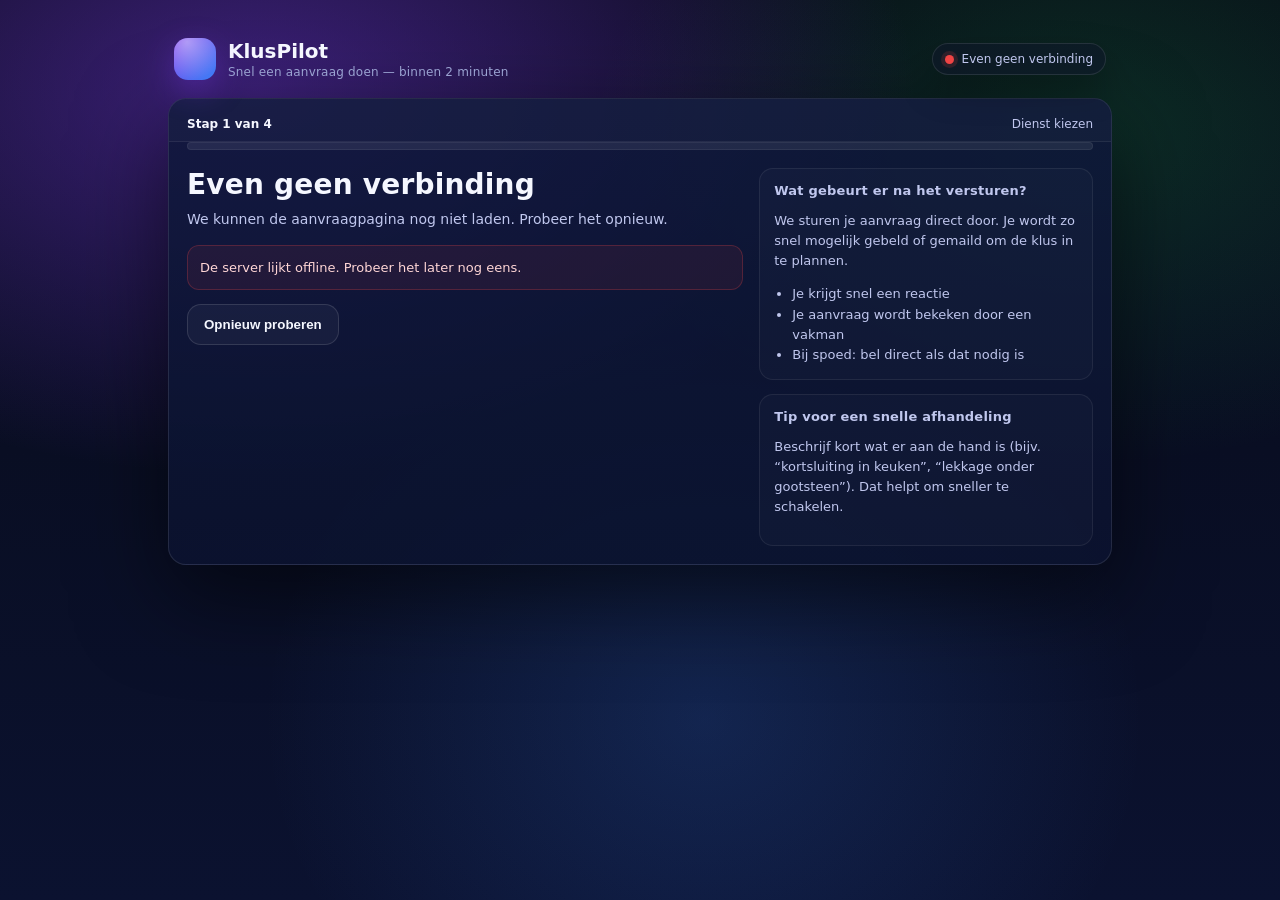
<file: frontend/index.html>
<!doctype html>
<html lang="nl">
<head>
  <meta charset="utf-8" />
  <meta name="viewport" content="width=device-width, initial-scale=1" />
  <title>KlusPilot • Snel een aanvraag doen</title>
  <style>
    :root{
      --bg1:#070a16;
      --bg2:#0b1230;
      --card:#0f183bde;
      --card2:#0b132fde;
      --border:#ffffff1a;
      --border2:#ffffff12;
      --text:#f5f7ff;
      --muted:#c0c7ee;
      --muted2:#9aa3d1;

      --accent:#7c3aed;
      --accent2:#3b82f6;

      /* ✅ tenant achtergrond */
      --tenant-bg: none;

      /* ✅ corner glows (aanpasbaar per tenant) */
      --glow1: rgba(124,58,237,.45); /* linksboven */
      --glow2: rgba(34,197,94,.18);  /* rechtsboven */
      --glow3: rgba(59,130,246,.18); /* middenonder */

      --good:#22c55e;
      --warn:#f59e0b;
      --bad:#ef4444;
      --shadow: 0 30px 90px rgba(0,0,0,.55);
      --radius: 18px;
      --radius2: 14px;
      --mono: ui-monospace, SFMono-Regular, Menlo, Monaco, Consolas, "Liberation Mono", "Courier New", monospace;
      --sans: ui-sans-serif, system-ui, -apple-system, Segoe UI, Roboto, "Helvetica Neue", Arial, "Noto Sans", "Apple Color Emoji", "Segoe UI Emoji";
    }
    *{box-sizing:border-box}
    html,body{height:100%}
    body{
      margin:0;
      font-family:var(--sans);
      color:var(--text);
      background:
        radial-gradient(1200px 700px at 20% 10%, var(--glow1), transparent 55%),
        radial-gradient(900px 600px at 85% 15%, var(--glow2), transparent 55%),
        radial-gradient(800px 700px at 55% 80%, var(--glow3), transparent 55%),
        linear-gradient(180deg, var(--bg1), var(--bg2));
      overflow-x:hidden;
      position:relative;
    }

    /* ✅ tenant background image overlay */
    body::before{
      content:"";
      position:fixed;
      inset:0;
      background-image: var(--tenant-bg);
      background-size: cover;
      background-position: center;
      opacity: .22;
      pointer-events:none;
      z-index: -3;
      filter: saturate(1.05) contrast(1.05);
    }

    a{color:inherit}

    .wrap{max-width: 980px; margin: 0 auto; padding: 28px 18px 60px;}
    .topbar{
      display:flex; align-items:center; justify-content:space-between;
      gap: 14px; padding: 10px 6px 18px;
    }
    .brand{display:flex; align-items:center; gap: 12px;}
    .logo{
      width: 42px; height: 42px; border-radius: 14px;
      background: linear-gradient(135deg, rgba(124,58,237,1), rgba(59,130,246,1));
      box-shadow: 0 10px 30px rgba(124,58,237,.35);
      position:relative; overflow:hidden;
    }
    .logo:before{
      content:""; position:absolute; inset:-12px;
      background: radial-gradient(circle at 30% 30%, rgba(255,255,255,.45), transparent 60%);
      transform: rotate(20deg);
    }
    .brand h1{margin:0; font-size: 20px; font-weight: 850; line-height:1.1}
    .brand p{margin:3px 0 0; font-size: 12px; color: var(--muted2); letter-spacing:.2px}

    .pill{
      display:inline-flex; align-items:center; gap: 8px;
      padding: 8px 12px; border-radius: 999px;
      border: 1px solid var(--border);
      background: rgba(15,23,42,.55);
      box-shadow: 0 14px 35px rgba(0,0,0,.25);
      font-size: 12px; color: var(--muted); white-space:nowrap;
    }
    .dot{width: 9px; height: 9px; border-radius: 999px; background: var(--warn);
      box-shadow: 0 0 0 4px rgba(245,158,11,.15);}
    .dot.good{background: var(--good); box-shadow: 0 0 0 4px rgba(34,197,94,.15);}
    .dot.bad{background: var(--bad); box-shadow: 0 0 0 4px rgba(239,68,68,.15);}

    .card{
      border: 1px solid var(--border);
      background: linear-gradient(180deg, var(--card), var(--card2));
      border-radius: var(--radius);
      box-shadow: var(--shadow);
      overflow:hidden;
    }
    .progress{
      display:flex; align-items:center; justify-content:space-between; gap: 14px;
      padding: 18px 18px 10px;
      border-bottom: 1px solid var(--border2);
      background: rgba(255,255,255,.02);
    }
    .progress .label{font-size: 12px; color: var(--muted);}
    .progress .label strong{color: var(--text); font-weight: 850;}
    .bar{
      margin: 0 18px 0;
      height: 8px; background: rgba(255,255,255,.08);
      border-radius: 999px; overflow:hidden;
      border: 1px solid rgba(255,255,255,.06);
    }
    .bar > div{
      height:100%; width: 0%;
      background: linear-gradient(90deg, var(--accent), var(--accent2));
      border-radius: 999px; transition: width .35s ease;
    }
    .card-inner{padding: 18px;}
    .grid{display:grid; grid-template-columns: 1.25fr .75fr; gap: 16px;}
    @media (max-width: 900px){.grid{grid-template-columns:1fr}}

    .step-title{margin:0; font-size: 28px; font-weight: 900; letter-spacing:.2px;}
    .step-sub{margin: 8px 0 0; color: var(--muted); line-height:1.55; font-size: 14px;}

    .panel{
      border: 1px solid var(--border2);
      background: rgba(255,255,255,.02);
      border-radius: var(--radius2);
      padding: 14px;
    }
    .panel h3{margin:0 0 8px; font-size: 13px; color: var(--muted); font-weight: 850; letter-spacing:.2px;}
    .panel p,.panel li{font-size:13px;color:var(--muted);line-height:1.55}
    .panel ul{margin:8px 0 0 18px; padding:0}

    .service-grid{
      display:grid; grid-template-columns: repeat(2, minmax(0, 1fr));
      gap: 12px; margin-top: 16px;
    }
    @media (max-width: 520px){.service-grid{grid-template-columns:1fr}}
    .service{
      border: 1px solid rgba(255,255,255,.12);
      background: rgba(255,255,255,.03);
      border-radius: 16px; padding: 14px;
      cursor:pointer;
      transition: transform .08s ease, background .15s ease, border-color .15s ease;
      position:relative; overflow:hidden;
    }
    .service:hover{background: rgba(255,255,255,.05); border-color: rgba(255,255,255,.18);}
    .service:active{transform: translateY(1px);}
    .service.selected{
      border-color: color-mix(in oklab, var(--accent) 75%, white 0%);
      background: color-mix(in oklab, var(--accent) 18%, transparent 82%);
      box-shadow: 0 18px 55px rgba(124,58,237,.15);
    }
    .service .name{font-weight: 900; font-size: 15px; margin:0;}
    .service .desc{margin: 6px 0 0; font-size: 13px; color: var(--muted); line-height:1.5;}
    .service .tag{
      display:inline-flex; align-items:center; gap: 6px;
      margin-top: 10px; font-size: 11px;
      color: rgba(255,255,255,.86);
      border: 1px solid rgba(255,255,255,.12);
      background: rgba(0,0,0,.15);
      padding: 6px 9px; border-radius: 999px;
    }

    .field{display:flex; flex-direction:column; gap: 6px; margin-top: 14px;}
    label{font-size: 12px; color: var(--muted); font-weight: 850; letter-spacing:.2px;}
    input, textarea{
      border: 1px solid rgba(255,255,255,.12);
      background: rgba(255,255,255,.03);
      color: var(--text);
      border-radius: 14px;
      padding: 12px 12px;
      outline:none;
      font-size: 14px;
      font-family: var(--sans);
      transition: border-color .15s ease, background .15s ease;
    }
    input:focus, textarea:focus{
      border-color: color-mix(in oklab, var(--accent) 70%, white 0%);
      background: rgba(255,255,255,.05);
    }
    textarea{min-height: 110px; resize:vertical}

    .actions{
      display:flex; justify-content:space-between; gap: 12px;
      margin-top: 18px; flex-wrap:wrap;
    }
    .actions .left, .actions .right{display:flex; gap: 10px; flex-wrap:wrap;}

    .btn{
      display:inline-flex; align-items:center; justify-content:center; gap: 10px;
      border: 1px solid rgba(255,255,255,.12);
      background: rgba(255,255,255,.04);
      color: var(--text);
      padding: 12px 16px;
      border-radius: 14px;
      font-weight: 850;
      cursor:pointer;
      transition: transform .08s ease, background .15s ease, border-color .15s ease, filter .15s ease;
      user-select:none; text-decoration:none;
    }
    .btn:hover{background: rgba(255,255,255,.07); border-color: rgba(255,255,255,.18);}
    .btn:active{transform: translateY(1px);}
    .btn.primary{
      background: linear-gradient(135deg, var(--accent), var(--accent2));
      border-color: rgba(255,255,255,.15);
      box-shadow: 0 16px 45px rgba(124,58,237,.25);
    }
    .btn.primary:hover{filter: brightness(1.06);}
    .btn.whatsapp{
      background: rgba(34,197,94,.14);
      border-color: rgba(34,197,94,.28);
    }

    .hint{
      margin-top: 14px;
      border: 1px solid rgba(239,68,68,.25);
      background: rgba(239,68,68,.08);
      color: #ffd6d6;
      border-radius: 12px;
      padding: 12px 12px;
      font-size: 13px;
      line-height:1.5;
      display:none;
    }

    .toast{
      position: fixed;
      right: 16px;
      bottom: 16px;
      background: rgba(0,0,0,.72);
      border: 1px solid rgba(255,255,255,.12);
      color: var(--text);
      padding: 12px 14px;
      border-radius: 14px;
      box-shadow: 0 20px 60px rgba(0,0,0,.45);
      max-width: 360px;
      opacity: 0;
      transform: translateY(12px);
      transition: opacity .2s ease, transform .2s ease;
      pointer-events:none;
      z-index: 9999;
      font-size: 13px;
      line-height:1.5;
    }
    .toast.show{opacity: 1; transform: translateY(0);}
    .toast strong{display:block;margin-bottom:4px}

    .summary{
      border: 1px solid var(--border2);
      background: rgba(255,255,255,.02);
      border-radius: var(--radius2);
      padding: 14px;
      margin-top: 14px;
    }
    .summary h3{margin:0 0 10px;font-size:13px;color:var(--muted);font-weight:850}
    .row{display:flex;justify-content:space-between;gap:10px;padding:8px 0;border-bottom:1px dashed rgba(255,255,255,.08);font-size:13px}
    .row:last-child{border-bottom:none}
    .row span:first-child{color:var(--muted)}
    .small{font-size: 12px; color: var(--muted2); margin-top: 10px; line-height:1.45;}

    .success{
      display:none;
      border: 1px solid rgba(34,197,94,.28);
      background: rgba(34,197,94,.10);
      color: #d7ffe6;
      border-radius: 16px;
      padding: 14px;
      margin-top: 14px;
      line-height:1.55;
    }
    .success strong{color:#fff}
  </style>
</head>
<body>
  <div class="wrap">
    <div class="topbar">
      <div class="brand">
        <div class="logo" id="brandLogo"></div>
        <div>
          <h1 id="brandName">KlusPilot</h1>
          <p id="brandTagline">Snel een aanvraag doen — binnen 2 minuten</p>
        </div>
      </div>

      <div class="pill" id="conn-pill" aria-live="polite">
        <span class="dot bad" id="conn-dot"></span>
        <span id="conn-text">Even geen verbinding</span>
      </div>
    </div>

    <div class="card">
      <div class="progress">
        <div class="label"><strong>Stap <span id="stepNumber">1</span> van 4</strong></div>
        <div class="label" id="stepLabel">Dienst kiezen</div>
      </div>

      <div class="bar"><div id="progressFill"></div></div>

      <div class="card-inner">
        <div class="grid">
          <div>
            <h2 class="step-title" id="title">Even geen verbinding</h2>
            <p class="step-sub" id="subtitle">We kunnen de aanvraagpagina nog niet laden. Probeer het opnieuw.</p>

            <div class="hint" id="hintBox">
              De server lijkt offline. Probeer het later nog eens.
            </div>

            <div id="wizardArea" style="display:none;">
              <!-- STEP 1 -->
              <div id="step1">
                <div class="service-grid" id="serviceGrid"></div>
              </div>

              <!-- STEP 2 -->
              <div id="step2" style="display:none;">
                <div class="field">
                  <label>Postcode</label>
                  <input id="postcode" placeholder="Bijv. 1012AB" autocomplete="postal-code" />
                </div>
                <div class="field">
                  <label>Adres (optioneel)</label>
                  <input id="address" placeholder="Straat + huisnummer" autocomplete="street-address" />
                </div>
                <div class="field">
                  <label>Omschrijving</label>
                  <textarea id="description" placeholder="Bijv. kortsluiting in keuken / lekkage onder gootsteen..."></textarea>
                </div>
              </div>

              <!-- STEP 3 -->
              <div id="step3" style="display:none;">
                <div class="field">
                  <label>Naam</label>
                  <input id="name" placeholder="Bijv. Jan Jansen" autocomplete="name" />
                </div>
                <div class="field">
                  <label>E-mail (optioneel)</label>
                  <input id="email" placeholder="Bijv. jan@email.nl" autocomplete="email" />
                </div>
                <div class="field">
                  <label>Telefoonnummer</label>
                  <input id="phone" placeholder="Bijv. 06 12345678" autocomplete="tel" />
                </div>
              </div>

              <!-- STEP 4 -->
              <div id="step4" style="display:none;">
                <div class="summary">
                  <h3>Samenvatting</h3>
                  <div class="row"><span>Dienst</span><span id="sumService">—</span></div>
                  <div class="row"><span>Postcode</span><span id="sumPostcode">—</span></div>
                  <div class="row"><span>Adres</span><span id="sumAddress">—</span></div>
                  <div class="row"><span>Omschrijving</span><span id="sumDesc">—</span></div>
                  <div class="row"><span>Naam</span><span id="sumName">—</span></div>
                  <div class="row"><span>E-mail</span><span id="sumEmail">—</span></div>
                  <div class="row"><span>Telefoon</span><span id="sumPhone">—</span></div>
                </div>

                <div class="success" id="successBox">
                  <strong id="successTitle">Gelukt!</strong>
                  <span id="successText">Je aanvraag is verstuurd. We nemen zo snel mogelijk contact met je op.</span>
                </div>

                <p class="small" id="privacyLine">
                  Door te versturen ga je akkoord dat jouw gegevens worden gedeeld met het bedrijf om de klus in te plannen.
                </p>
              </div>

              <div class="actions">
                <div class="left">
                  <button class="btn" id="btnRetry">Opnieuw proberen</button>
                  <button class="btn" id="btnPrev" style="display:none;">Terug</button>
                </div>
                <div class="right">
                  <a class="btn whatsapp" id="btnWhatsApp" href="#" style="display:none;">💬 Chat via WhatsApp</a>
                  <button class="btn primary" id="btnNext">Volgende</button>
                  <button class="btn primary" id="btnSend" style="display:none;">Aanvraag versturen</button>
                </div>
              </div>
            </div>

            <div id="offlineArea">
              <div class="actions" style="margin-top:14px;">
                <div class="left">
                  <button class="btn" id="btnOfflineRetry">Opnieuw proberen</button>
                </div>
              </div>
            </div>
          </div>

          <div>
            <div class="panel">
              <h3 id="panelWhatNextTitle">Wat gebeurt er na het versturen?</h3>
              <p id="panelWhatNextText">We sturen je aanvraag direct door. Je wordt zo snel mogelijk gebeld of gemaild om de klus in te plannen.</p>
              <ul id="panelWhatNextList">
                <li>Je krijgt snel een reactie</li>
                <li>Je aanvraag wordt bekeken door een vakman</li>
                <li>Bij spoed: bel direct als dat nodig is</li>
              </ul>
            </div>

            <div class="panel" style="margin-top:14px;">
              <h3 id="panelTipTitle">Tip voor een snelle afhandeling</h3>
              <p id="panelTipText">Beschrijf kort wat er aan de hand is (bijv. “kortsluiting in keuken”, “lekkage onder gootsteen”). Dat helpt om sneller te schakelen.</p>
            </div>
          </div>
        </div>
      </div>
    </div>

    <div class="toast" id="toast"></div>
  </div>

  <script>
    /********************************************************************
     * URL PARAMS: tenant_id (optional for testing) + api override
     ********************************************************************/
    const params = new URLSearchParams(window.location.search);
    const TENANT_ID = (params.get("tenant_id") || "").trim();

    function getApiBaseUrl() {
      const apiOverride = params.get("api");
      if (apiOverride) return apiOverride.replace(/\/$/, "");

      if (window.location.protocol === "file:") return "http://127.0.0.1:8000";

      const host = window.location.hostname;
      const protocol = window.location.protocol;
      return `${protocol}//${host}:8000`;
    }

    const API_BASE = getApiBaseUrl();

    function resolveAssetUrl(u) {
      const s = String(u || "").trim();
      if (!s) return "";
      if (s.startsWith("http://") || s.startsWith("https://")) return s;
      if (s.startsWith("/")) return `${API_BASE}${s}`;
      return s;
    }

    /********************************************************************
     * UI ELEMENTS
     ********************************************************************/
    const connDot = document.getElementById("conn-dot");
    const connText = document.getElementById("conn-text");
    const title = document.getElementById("title");
    const subtitle = document.getElementById("subtitle");
    const hintBox = document.getElementById("hintBox");
    const brandName = document.getElementById("brandName");
    const brandLogo = document.getElementById("brandLogo");
    const brandTagline = document.getElementById("brandTagline");

    const panelWhatNextTitle = document.getElementById("panelWhatNextTitle");
    const panelWhatNextText = document.getElementById("panelWhatNextText");
    const panelTipTitle = document.getElementById("panelTipTitle");
    const panelTipText = document.getElementById("panelTipText");

    const wizardArea = document.getElementById("wizardArea");
    const offlineArea = document.getElementById("offlineArea");

    const btnOfflineRetry = document.getElementById("btnOfflineRetry");
    const btnRetry = document.getElementById("btnRetry");
    const btnPrev = document.getElementById("btnPrev");
    const btnNext = document.getElementById("btnNext");
    const btnSend = document.getElementById("btnSend");
    const btnWhatsApp = document.getElementById("btnWhatsApp");

    const stepNumber = document.getElementById("stepNumber");
    const stepLabel = document.getElementById("stepLabel");
    const progressFill = document.getElementById("progressFill");

    const step1 = document.getElementById("step1");
    const step2 = document.getElementById("step2");
    const step3 = document.getElementById("step3");
    const step4 = document.getElementById("step4");

    const serviceGrid = document.getElementById("serviceGrid");

    const postcode = document.getElementById("postcode");
    const address = document.getElementById("address");
    const description = document.getElementById("description");
    const nameField = document.getElementById("name");
    const emailField = document.getElementById("email");
    const phoneField = document.getElementById("phone");

    const sumService = document.getElementById("sumService");
    const sumPostcode = document.getElementById("sumPostcode");
    const sumAddress = document.getElementById("sumAddress");
    const sumDesc = document.getElementById("sumDesc");
    const sumName = document.getElementById("sumName");
    const sumEmail = document.getElementById("sumEmail");
    const sumPhone = document.getElementById("sumPhone");

    const successBox = document.getElementById("successBox");
    const successTitle = document.getElementById("successTitle");
    const successText = document.getElementById("successText");
    const privacyLine = document.getElementById("privacyLine");

    const toast = document.getElementById("toast");

    /********************************************************************
     * STATE
     ********************************************************************/
    let currentStep = 1;
    let services = [];
    let selectedService = null;

    let whatsappEnabled = false;
    let whatsappNumber = null;

    let tenantTheme = {};
    let tenantContent = {};

    /********************************************************************
     * HELPERS
     ********************************************************************/
    function showToast(message, titleText="Info") {
      toast.innerHTML = `<strong>${titleText}</strong>${message}`;
      toast.classList.add("show");
      setTimeout(() => toast.classList.remove("show"), 2600);
    }

    function setConnected(isConnected) {
      if (isConnected) {
        connDot.classList.remove("bad");
        connDot.classList.add("good");
        connText.textContent = "Verbonden";
        hintBox.style.display = "none";
        wizardArea.style.display = "block";
        offlineArea.style.display = "none";
        setHeaderForStep(currentStep);
      } else {
        connDot.classList.remove("good");
        connDot.classList.add("bad");
        connText.textContent = "Even geen verbinding";
        hintBox.style.display = "block";

        title.textContent = "Even geen verbinding";
        subtitle.textContent = "We kunnen de aanvraagpagina nog niet laden. Probeer het opnieuw.";

        wizardArea.style.display = "none";
        offlineArea.style.display = "block";
      }
    }

    function stepMeta(step){
      if(step===1) return {label:"Dienst kiezen"};
      if(step===2) return {label:"Locatie"};
      if(step===3) return {label:"Contact"};
      if(step===4) return {label:"Bevestigen"};
      return {label:""};
    }

    function getContent(key, fallback){
      const v = (tenantContent && tenantContent[key]) ? String(tenantContent[key]) : "";
      return v.trim() ? v : fallback;
    }

    function setHeaderForStep(step) {
      if (step === 1) {
        title.textContent = getContent("step1_title", "Waar kunnen we je mee helpen?");
        subtitle.textContent = getContent("step1_subtitle", "Kies de dienst die het beste past. Daarna vragen we kort om details.");
      } else if (step === 2) {
        title.textContent = getContent("step2_title", "Waar is de klus?");
        subtitle.textContent = getContent("step2_subtitle", "Geef je postcode en een korte omschrijving. Dat helpt ons sneller schakelen.");
      } else if (step === 3) {
        title.textContent = getContent("step3_title", "Hoe kunnen we je bereiken?");
        subtitle.textContent = getContent("step3_subtitle", "We nemen contact op om de klus in te plannen.");
      } else if (step === 4) {
        title.textContent = getContent("step4_title", "Controleer je aanvraag");
        subtitle.textContent = getContent("step4_subtitle", "Klopt alles? Dan kun je versturen.");
      }
    }

    function setStep(step) {
      currentStep = step;

      step1.style.display = "none";
      step2.style.display = "none";
      step3.style.display = "none";
      step4.style.display = "none";

      if (step === 1) step1.style.display = "block";
      if (step === 2) step2.style.display = "block";
      if (step === 3) step3.style.display = "block";
      if (step === 4) step4.style.display = "block";

      stepNumber.textContent = step;
      stepLabel.textContent = stepMeta(step).label;
      progressFill.style.width = `${(step / 4) * 100}%`;

      btnPrev.style.display = step === 1 ? "none" : "inline-flex";
      btnNext.style.display = step < 4 ? "inline-flex" : "none";
      btnSend.style.display = step === 4 ? "inline-flex" : "none";

      if(step === 4 && whatsappEnabled && whatsappNumber){
        btnWhatsApp.style.display = "inline-flex";
      } else {
        btnWhatsApp.style.display = "none";
      }

      setHeaderForStep(step);
    }

    function sanitizePhoneForWhatsApp(num){
      return (num || "").replace(/[^\d]/g,'');
    }

    function buildWhatsAppLink(){
      if(!whatsappEnabled || !whatsappNumber) return "#";
      const number = sanitizePhoneForWhatsApp(whatsappNumber);

      const label = selectedService ? selectedService.label : "-";

      const message =
`Hoi! Ik wil graag een klus aanmelden.

Dienst: ${label}
Postcode: ${postcode.value || "-"}
Adres: ${address.value || "-"}
Omschrijving: ${description.value || "-"}
Naam: ${nameField.value || "-"}
Telefoon: ${phoneField.value || "-"}`;

      const encoded = encodeURIComponent(message);
      return `https://wa.me/${number}?text=${encoded}`;
    }

    function fillSummary() {
      sumService.textContent = selectedService ? selectedService.label : "—";
      sumPostcode.textContent = postcode.value || "—";
      sumAddress.textContent = address.value || "—";
      sumDesc.textContent = description.value || "—";
      sumName.textContent = nameField.value || "—";
      sumEmail.textContent = emailField.value || "—";
      sumPhone.textContent = phoneField.value || "—";

      btnWhatsApp.href = buildWhatsAppLink();
    }

    function validateStep(step){
      if(step === 1){
        if(!selectedService){
          showToast("Kies eerst een dienst.", "Let op");
          return false;
        }
      }
      if(step === 2){
        const pc = (postcode.value || "").trim();
        if(!pc){
          showToast("Vul je postcode in.", "Let op");
          return false;
        }
        if((description.value || "").trim().length < 5){
          showToast("Geef een korte omschrijving.", "Let op");
          return false;
        }
      }
      if(step === 3){
        if((nameField.value || "").trim().length < 2){
          showToast("Vul je naam in.", "Let op");
          return false;
        }
        if((phoneField.value || "").trim().length < 8){
          showToast("Vul je telefoonnummer in.", "Let op");
          return false;
        }
      }
      return true;
    }

    function applyTenantThemeAndContent(publicCfg){
      tenantTheme = publicCfg.theme || {};
      tenantContent = publicCfg.content || {};

      brandName.textContent = publicCfg.business_name || "KlusPilot";
      brandTagline.textContent = getContent("subheadline", brandTagline.textContent);

      if (tenantTheme.accent_color) document.documentElement.style.setProperty("--accent", tenantTheme.accent_color);
      if (tenantTheme.accent2_color) document.documentElement.style.setProperty("--accent2", tenantTheme.accent2_color);

      if (tenantTheme.glow1) document.documentElement.style.setProperty("--glow1", tenantTheme.glow1);
      if (tenantTheme.glow2) document.documentElement.style.setProperty("--glow2", tenantTheme.glow2);
      if (tenantTheme.glow3) document.documentElement.style.setProperty("--glow3", tenantTheme.glow3);

      const cacheBuster = Date.now();

      if (tenantTheme.background_url) {
        const bg = resolveAssetUrl(tenantTheme.background_url) + `?v=${cacheBuster}`;
        document.documentElement.style.setProperty("--tenant-bg", `url('${bg}')`);
      } else {
        document.documentElement.style.setProperty("--tenant-bg", "none");
      }

      if (tenantTheme.font_family) {
        document.documentElement.style.setProperty("--sans", tenantTheme.font_family + ", " + getComputedStyle(document.documentElement).getPropertyValue("--sans"));
      }

      if (tenantTheme.logo_url && brandLogo) {
        const logo = resolveAssetUrl(tenantTheme.logo_url) + `?v=${cacheBuster}`;
        brandLogo.style.backgroundImage = `url('${logo}')`;
        brandLogo.style.backgroundSize = "cover";
        brandLogo.style.backgroundPosition = "center";
      } else {
        brandLogo.style.backgroundImage = "";
      }

      panelWhatNextTitle.textContent = getContent("panel_what_next_title", panelWhatNextTitle.textContent);
      panelWhatNextText.textContent  = getContent("panel_what_next_text", panelWhatNextText.textContent);
      panelTipTitle.textContent      = getContent("panel_tip_title", panelTipTitle.textContent);
      panelTipText.textContent       = getContent("panel_tip_text", panelTipText.textContent);
      privacyLine.textContent        = getContent("privacy_line", privacyLine.textContent);

      const succ = getContent("success_message", "Je aanvraag is verstuurd. We nemen zo snel mogelijk contact met je op.");
      successText.textContent = succ;
    }

    /********************************************************************
     * API CALLS
     ********************************************************************/
    async function checkApi() {
      try {
        const res = await fetch(`${API_BASE}/health`, { cache: "no-store" });
        if (!res.ok) throw new Error("Health failed");
        setConnected(true);
        return true;
      } catch (e) {
        setConnected(false);
        return false;
      }
    }

    async function loadPublicConfig() {
      try {
        const url = TENANT_ID
          ? `${API_BASE}/tenant/public-config?tenant_id=${encodeURIComponent(TENANT_ID)}`
          : `${API_BASE}/tenant/public-config`;

        const res = await fetch(url, { cache: "no-store" });
        if (!res.ok) throw new Error("Failed to load public config");

        const data = await res.json();

        applyTenantThemeAndContent(data);

        services = data.services || [];
        whatsappEnabled = !!data.whatsapp_enabled;
        whatsappNumber = data.whatsapp_number || null;

        renderServices();
      } catch (e) {
        showToast("We konden de pagina niet laden. Probeer het later nog eens.", "Fout");
      }
    }

    async function sendRequest() {
      if(!validateStep(4)) return;

      const payload = {
        tenant_id: TENANT_ID || null,
        service_key: selectedService ? selectedService.key : null,
        service_label: selectedService ? selectedService.label : null,
        postcode: (postcode.value || "").trim(),
        address: (address.value || "").trim(),
        description: (description.value || "").trim(),
        name: (nameField.value || "").trim(),
        email: (emailField.value || "").trim(),
        phone: (phoneField.value || "").trim(),
      };

      btnSend.disabled = true;
      btnSend.textContent = "Bezig…";

      try {
        const res = await fetch(`${API_BASE}/request`, {
          method: "POST",
          headers: { "Content-Type": "application/json" },
          body: JSON.stringify(payload)
        });

        if (!res.ok) throw new Error("Request failed");

        const data = await res.json();

        successBox.style.display = "block";
        showToast("Aanvraag verstuurd!", "Gelukt");

        whatsappEnabled = !!data.whatsapp_enabled;
        whatsappNumber = data.whatsapp_number || whatsappNumber;

        fillSummary();

        btnSend.style.display = "none";
        btnNext.style.display = "none";
        btnPrev.style.display = "none";

      } catch (e) {
        showToast("Kon aanvraag niet versturen. Probeer het opnieuw.", "Fout");
      } finally {
        btnSend.disabled = false;
        btnSend.textContent = "Aanvraag versturen";
      }
    }

    /********************************************************************
     * RENDER
     ********************************************************************/
    function renderServices() {
      serviceGrid.innerHTML = "";

      if(!services.length){
        serviceGrid.innerHTML = `<div class="panel" style="grid-column:1/-1;">
          <h3>Geen diensten beschikbaar</h3>
          <p>Er zijn op dit moment geen diensten ingesteld voor dit bedrijf.</p>
        </div>`;
        return;
      }

      services.forEach(service => {
        const el = document.createElement("div");
        el.className = "service";
        el.setAttribute("role","button");
        el.setAttribute("tabindex","0");

        const name = service.label || service.name || "Dienst";
        const desc = (service.description || "").trim() || guessDescription(name);
        const eta = (service.eta || "").trim() || "Vandaag";

        el.innerHTML = `
          <p class="name">${escapeHtml(name)}</p>
          <p class="desc">${escapeHtml(desc)}</p>
          <div class="tag">⚡ ${escapeHtml(eta)}</div>
        `;

        const select = () => {
          selectedService = service;
          [...document.querySelectorAll(".service")].forEach(x => x.classList.remove("selected"));
          el.classList.add("selected");
          showToast(`Gekozen: <b>${escapeHtml(name)}</b>`, "Dienst gekozen");
        };

        el.addEventListener("click", select);
        el.addEventListener("keydown", (ev) => {
          if(ev.key === "Enter" || ev.key === " ") { ev.preventDefault(); select(); }
        });

        serviceGrid.appendChild(el);
      });
    }

    function escapeHtml(s){
      return String(s || "")
        .replaceAll("&","&amp;")
        .replaceAll("<","&lt;")
        .replaceAll(">","&gt;")
        .replaceAll('"',"&quot;")
        .replaceAll("'","&#039;");
    }

    function guessDescription(name){
      const n = (name||"").toLowerCase();
      if(n.includes("loodgieter") || n.includes("lekkage") || n.includes("verstopping")) return "Lek, verstopping, kraan of afvoerproblemen.";
      if(n.includes("elektr") || n.includes("kortsluit") || n.includes("storing")) return "Storing, kortsluiting, stopcontact of groepenkast.";
      if(n.includes("cv") || n.includes("verwarming") || n.includes("ketel")) return "Geen warmte, storing of onderhoud aan je CV.";
      if(n.includes("airco") || n.includes("ventil")) return "Storing of onderhoud aan airco/ventilatie.";
      if(n.includes("sanit")) return "Installatie of reparatie van sanitair.";
      if(n.includes("zonne") || n.includes("paneel")) return "Storing, inspectie of advies voor zonnepanelen.";
      return "We helpen je graag met deze dienst.";
    }

    /********************************************************************
     * EVENTS
     ********************************************************************/
    btnOfflineRetry.addEventListener("click", async () => {
      const ok = await checkApi();
      if (ok) {
        await loadPublicConfig();
        setStep(1);
      }
    });

    btnRetry.addEventListener("click", async () => {
      const ok = await checkApi();
      if (ok) {
        await loadPublicConfig();
        setStep(1);
      }
    });

    btnPrev.addEventListener("click", () => {
      if (currentStep > 1) setStep(currentStep - 1);
    });

    btnNext.addEventListener("click", () => {
      if(!validateStep(currentStep)) return;

      const next = Math.min(4, currentStep + 1);
      if(next === 4) fillSummary();
      setStep(next);
    });

    btnSend.addEventListener("click", () => {
      fillSummary();
      sendRequest();
    });

    btnWhatsApp.addEventListener("click", (e) => {
      btnWhatsApp.href = buildWhatsAppLink();
      if(btnWhatsApp.href === "#"){
        e.preventDefault();
        showToast("WhatsApp is niet beschikbaar voor dit bedrijf.", "Info");
      }
    });

    /********************************************************************
     * INIT
     ********************************************************************/
    (async function init() {
      const ok = await checkApi();
      if (ok) {
        await loadPublicConfig();
        setStep(1);
      }
    })();
  </script>
</body>
</html>
</file>
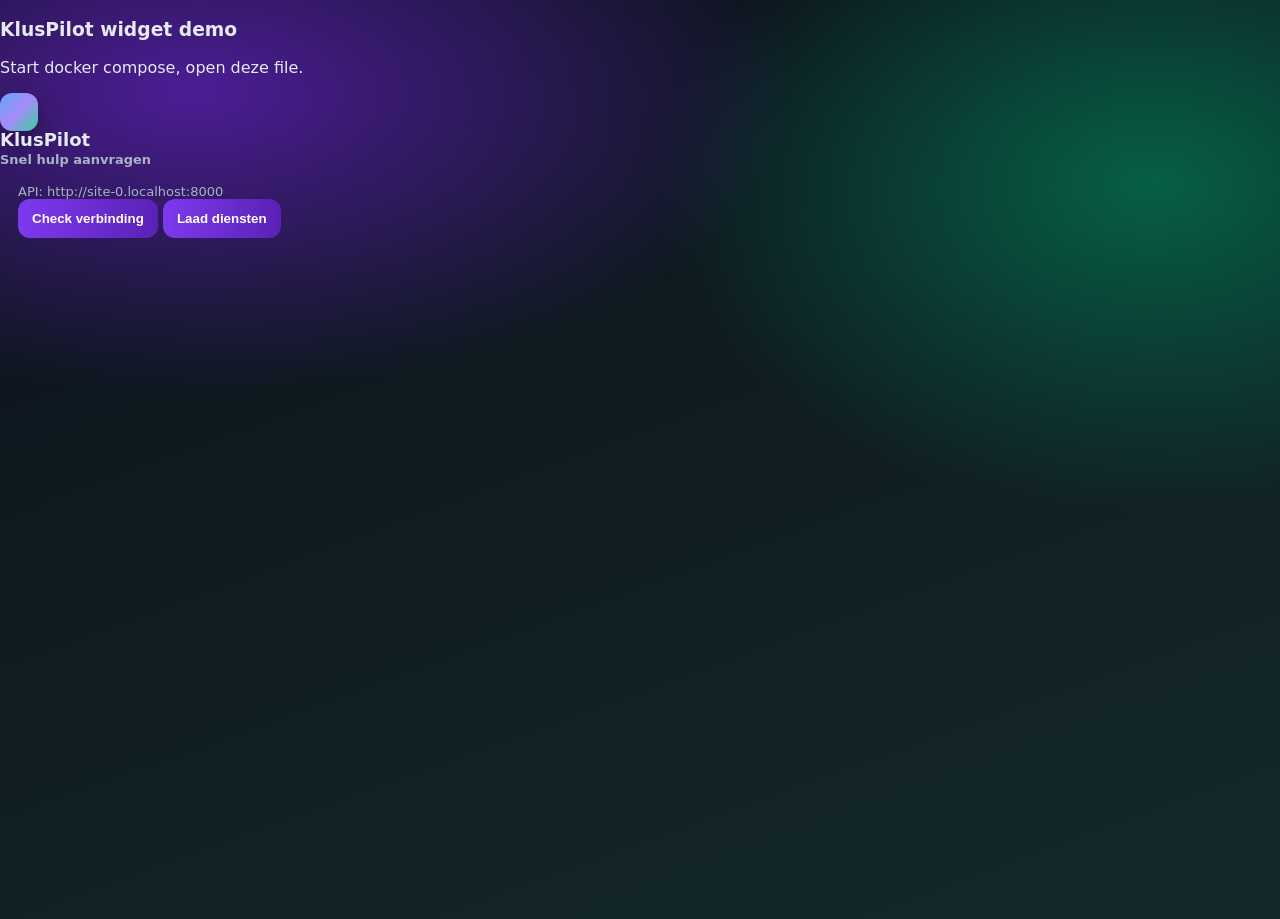
<file: frontend/demo.html>
<!doctype html>
<html>
<head>
  <meta charset="utf-8" />
  <title>KlusPilot Demo</title>
  <link rel="stylesheet" href="widget.css" />
</head>
<body>
  <h3>KlusPilot widget demo</h3>
  <p>Start docker compose, open deze file.</p>

  <script src="widget.js"></script>
  <script>
    KlusPilot.init({ apiBase: "http://localhost:8000", tenantId: "demo-company" });
  </script>
</body>
</html>
</file>
<file: frontend/widget.css>
:root{
  --bg1:#0b0f1a;
  --bg2:#142a2a;
  --card:#0f172aee;
  --stroke:#ffffff1a;
  --text:#e6eaf2;
  --muted:#aab2c5;
  --accent:#7c3aed;
}

*{box-sizing:border-box}
body{
  margin:0;
  min-height:100vh;
  font-family:system-ui,-apple-system,Segoe UI,Roboto,Arial;
  color:var(--text);
  background: radial-gradient(1200px 600px at 15% 10%, #4c1d95 0%, transparent 50%),
              radial-gradient(900px 600px at 90% 20%, #065f46 0%, transparent 55%),
              linear-gradient(160deg, var(--bg1), var(--bg2));
}

.kp-wrap{display:flex;justify-content:center;align-items:flex-start;padding:28px}
.kp-card{
  width:min(980px, 96vw);
  border-radius:18px;
  border:1px solid var(--stroke);
  background:var(--card);
  box-shadow:0 24px 60px #00000066;
  overflow:hidden;
}
.kp-head{
  display:flex;gap:12px;align-items:center;
  padding:16px 18px;
  border-bottom:1px solid var(--stroke);
}
.kp-logo{
  width:38px;height:38px;border-radius:12px;
  background: linear-gradient(135deg, #60a5fa, #a78bfa, #34d399);
  box-shadow:0 10px 24px #00000055;
}
.kp-title{font-weight:800;font-size:18px;line-height:1}
.kp-sub{color:var(--muted);font-size:13px;margin-top:4px}
.kp-status{margin-left:auto;color:var(--muted);font-size:13px}

.kp-body{padding:18px}
.kp-thread{
  height:520px; overflow:auto;
  border:1px solid var(--stroke);
  border-radius:14px;
  padding:14px;
  background:#00000022;
}

.msg{display:flex;margin:10px 0}
.bubble{
  max-width:min(720px, 85%);
  padding:12px 14px;
  border-radius:14px;
  border:1px solid var(--stroke);
  background:#0b1224;
  color:var(--text);
  line-height:1.35;
  white-space:pre-wrap;
}
.me{justify-content:flex-end}
.me .bubble{background:#1b1238;border-color:#a78bfa33}
.bot .bubble{background:#0b1224}

.kp-inputrow{display:flex;gap:10px;margin-top:12px}
.kp-input{
  flex:1;
  padding:12px 12px;
  border-radius:12px;
  border:1px solid var(--stroke);
  background:#00000030;
  color:var(--text);
  outline:none;
}
.kp-input:focus{border-color:#a78bfa66}
.kp-btn{
  padding:12px 14px;
  border-radius:12px;
  border:0;
  cursor:pointer;
  background: linear-gradient(90deg, var(--accent), #5b21b6);
  color:white;
  font-weight:700;
}
.kp-hint{color:var(--muted);font-size:12px;margin-top:10px}
</file>
